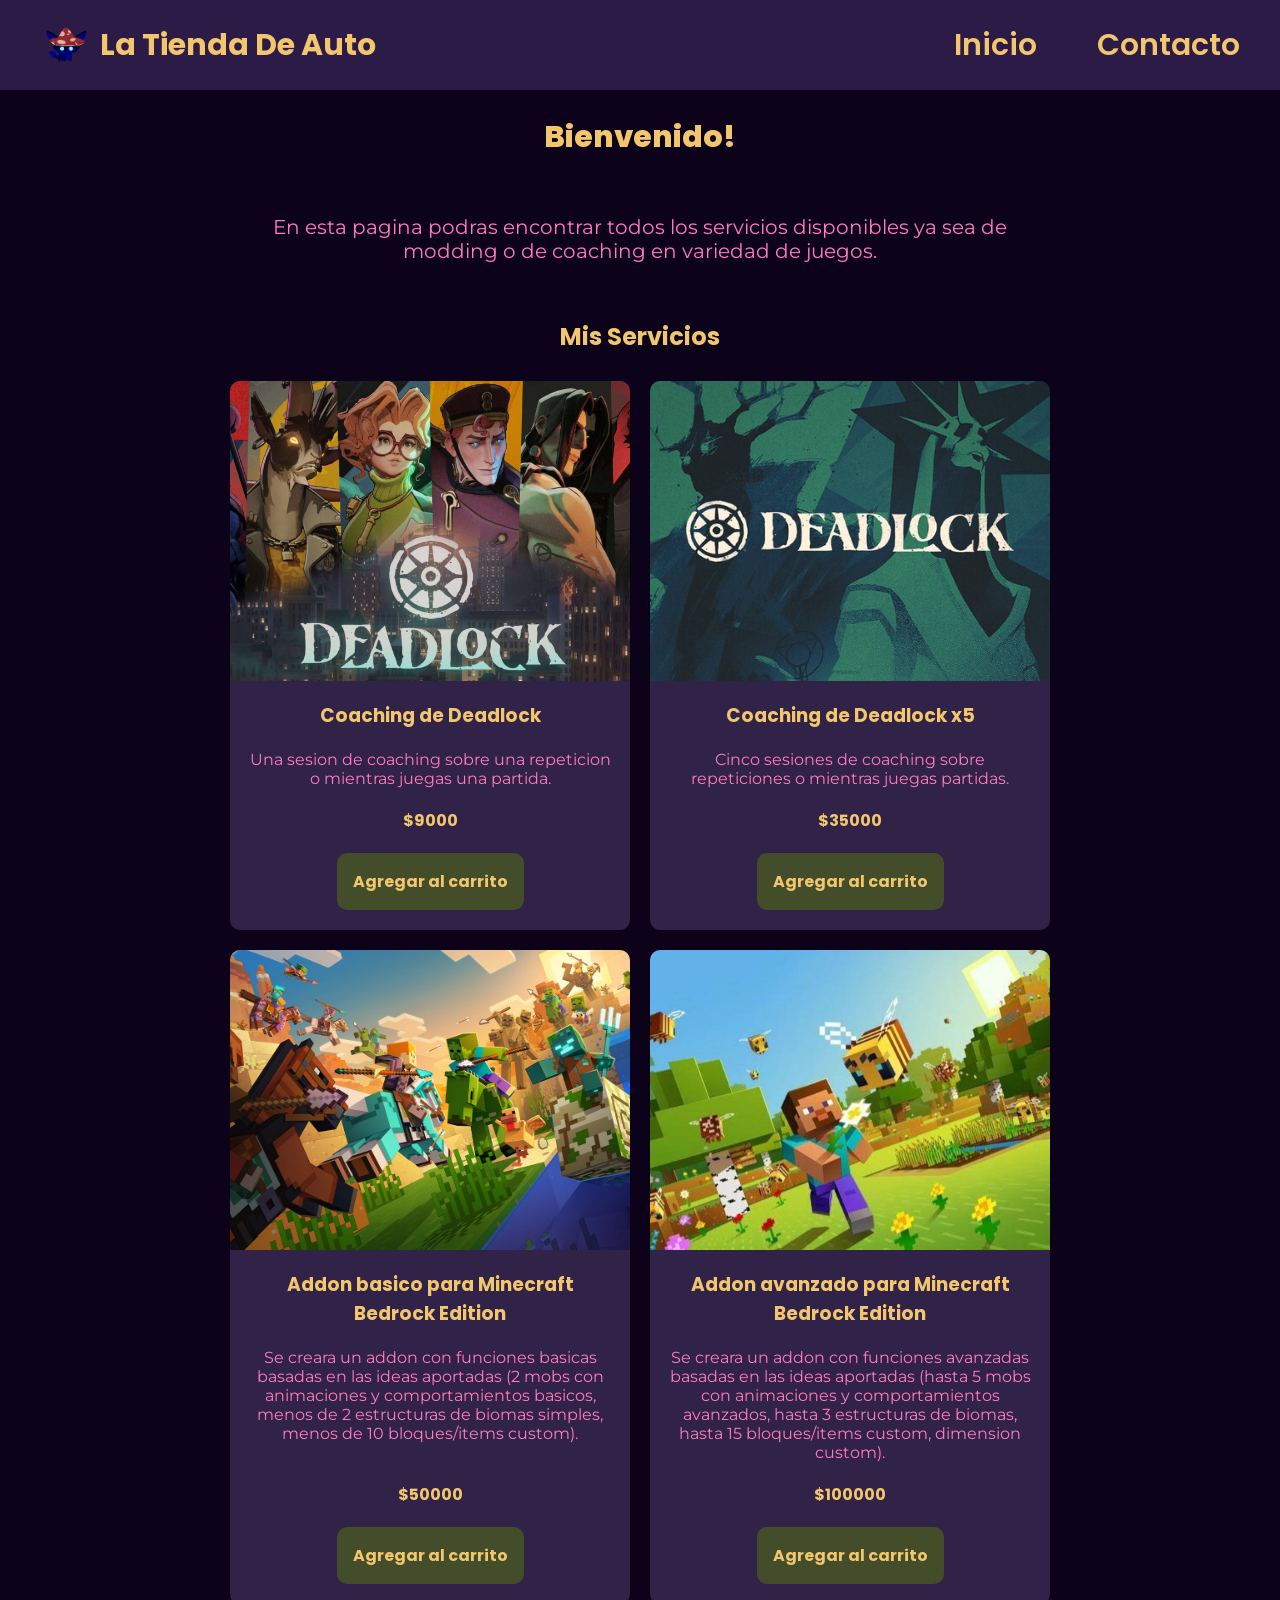
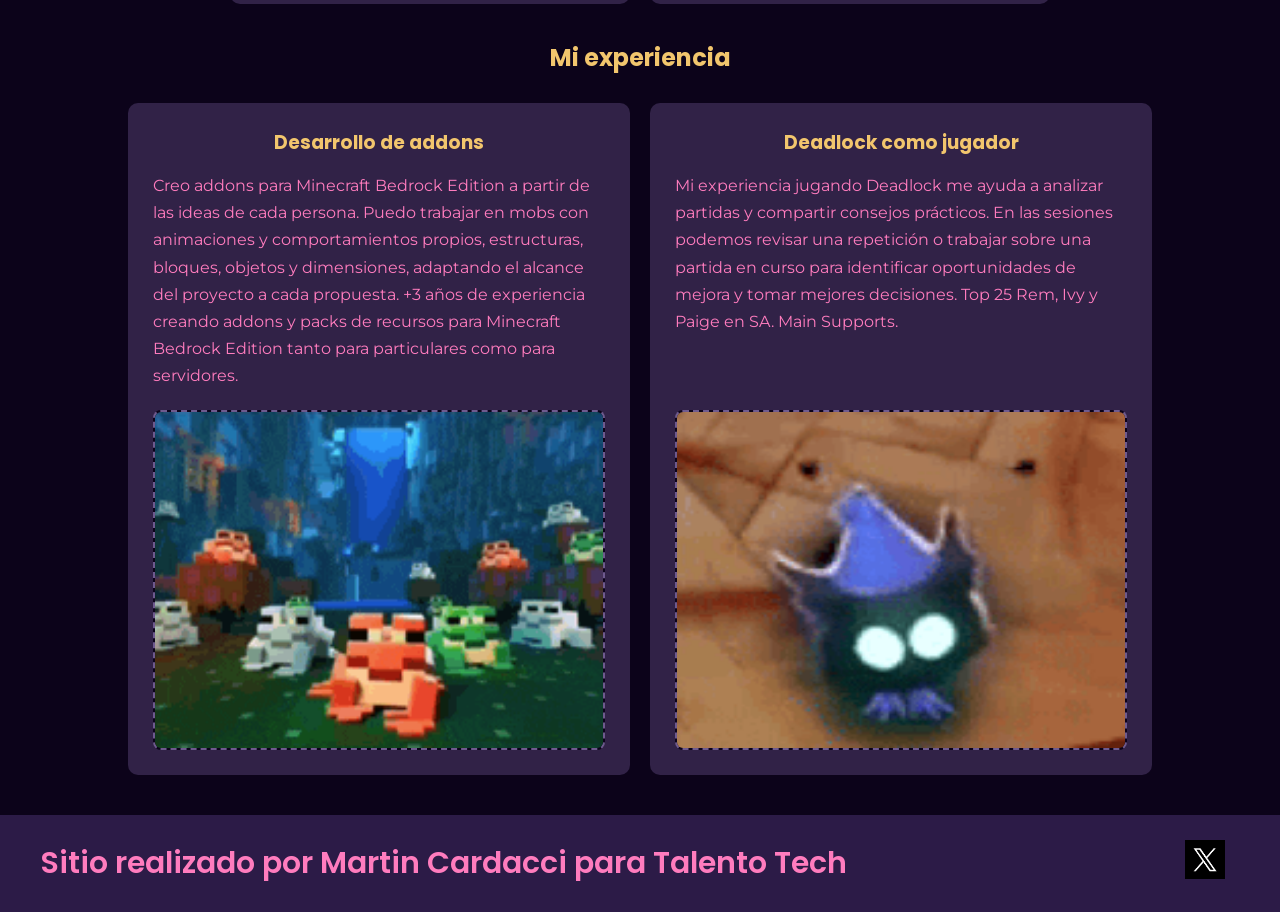
<file: index.html>
<!doctype html>
<html lang="es">
    <head>
        <meta charset="UTF-8" />
        <meta name="viewport" content="width=device-width, initial-scale=1.0" />
        <link rel="icon" type="image/png" href="./img/Logo.png" />
        <link rel="preconnect" href="https://fonts.googleapis.com" />
        <link rel="preconnect" href="https://fonts.gstatic.com" crossorigin />
        <link
            href="https://fonts.googleapis.com/css2?family=Montserrat:wght@400&family=Poppins:wght@400;600;700;800&display=swap"
            rel="stylesheet"
        />
        <link rel="stylesheet" href="./css/styles.css" />
        <title>La Pagina De Auto</title>
    </head>
    <body>
        <header>
            <div class="div-logo"><a class="logo" href="./index.html"><img class="logo-imagen" src="./img/Logo.png" alt="" />La Tienda De Auto</a></div>
            <nav class="header-nav" aria-label="Navegación principal">
                <ul>
                    <li class="text-secondary"><a href="./index.html" aria-current="page">Inicio</a></li>
                    <li class="text-secondary"><a href="./pages/contacto.html">Contacto</a></li>
                </ul>       
            </nav>
        </header>
        <main>
            <section class="inicio">
                <h1 class="text-secondary">Bienvenido!</h1>
                <p class="parrafo">
                    En esta pagina podras encontrar todos los servicios disponibles ya sea de modding o de coaching en variedad de juegos.
                </p>
            </section>
            <section class="servicios" aria-labelledby="titulo-servicios">
                <h2 class="titulo-servicios text-secondary" id="titulo-servicios">Mis Servicios</h2>
                <div class="contenedor-tarjetas">
                    <article class="card text-dark">
                        <img src="./img/Deadlock_img1.jpg" alt="Budín de limón glaseado" />
                        <h3 class="text-secondary">Coaching de Deadlock</h3>
                        <p>Una sesion de coaching sobre una repeticion o mientras juegas una partida.</p>
                        <p class="precio">$9000</p>
                        <button class="btn bg-secondary text-secondary" type="button">Agregar al carrito</button>
                    </article>
                    <article class="card text-dark">
                        <img src="./img/Deadlock_img2.jpg" alt="Croissant recién horneado" />
                        <h3 class=" text-secondary">Coaching de Deadlock x5</h3>
                        <p>Cinco sesiones de coaching sobre repeticiones o mientras juegas partidas.</p>
                        <p class="precio bg-sol text-dark">$35000</p>
                        <button class="btn bg-secondary text-secondary" type="button">Agregar al carrito</button>
                    </article>
                    <article class="card text-dark">
                        <img src="./img/Minecraft_img1.jpg" alt="Pancakes servidos" />
                        <h3 class="text-secondary">Addon basico para Minecraft Bedrock Edition</h3>
                        <p>Se creara un addon con funciones basicas basadas en las ideas aportadas (2 mobs con animaciones y comportamientos basicos, menos de 2 estructuras de biomas simples, menos de 10 bloques/items custom).</p>
                        <p class="precio">$50000</p>
                        <button class="btn bg-secondary text-secondary" type="button">Agregar al carrito</button>
                    </article>
                    <article class="card text-dark">
                        <img src="./img/Minecraft_img2.jpg" alt="Pan casero de masa madre" />
                        <h3 class="text-secondary">Addon avanzado para Minecraft Bedrock Edition</h3>
                        <p>Se creara un addon con funciones avanzadas basadas en las ideas aportadas (hasta 5 mobs con animaciones y comportamientos avanzados, hasta 3 estructuras de biomas, hasta 15 bloques/items custom, dimension custom).</p>
                        <p class="precio">$100000</p>
                        <button class="btn bg-secondary text-secondary" type="button">Agregar al carrito</button>
                    </article>
                </div>
                <section class="experiencia" aria-labelledby="titulo-experiencia">
                    <h2 class="text-secondary" id="titulo-experiencia">Mi experiencia</h2>
                    <div class="contenedor-experiencia">
                        <article class="bloque-experiencia">
                            <h3 class="text-secondary">Desarrollo de addons</h3>
                            <p>
                                Creo addons para Minecraft Bedrock Edition a partir de las ideas de cada persona.
                                Puedo trabajar en mobs con animaciones y comportamientos propios, estructuras,
                                bloques, objetos y dimensiones, adaptando el alcance del proyecto a cada propuesta. +3 años de experiencia creando addons y packs de recursos para Minecraft Bedrock Edition tanto para particulares como para servidores. 
                            </p>
                            <img class="gif-experiencia" src="./img/Mc_frog.gif" alt="MC Frog" />
                        </article>
                        <article class="bloque-experiencia">
                            <h3 class="text-secondary">Deadlock como jugador</h3>
                            <p>
                                Mi experiencia jugando Deadlock me ayuda a analizar partidas y compartir consejos
                                prácticos. En las sesiones podemos revisar una repetición o trabajar sobre una
                                partida en curso para identificar oportunidades de mejora y tomar mejores decisiones.
                                Top 25 Rem, Ivy y Paige en SA. Main Supports. 
                            </p>
                            <img class="gif-experiencia" src="./img/Rem_helper.gif" alt="Rem Helper" />
                        </article>
                    </div>
                </section>
            </section>
        </main>
        <footer>
            <p>Sitio realizado por Martin Cardacci para Talento Tech</p>
            <nav aria-label="Redes sociales">
                <ul class="footer-list">
                       <li><a href="https://x.com/Auto_Boy_3024" aria-label="X"><img src="./img/X_logo.png" alt="X" /></a></li>
                </ul>
            </nav>
        </footer>
    </body>
</html>
</file>
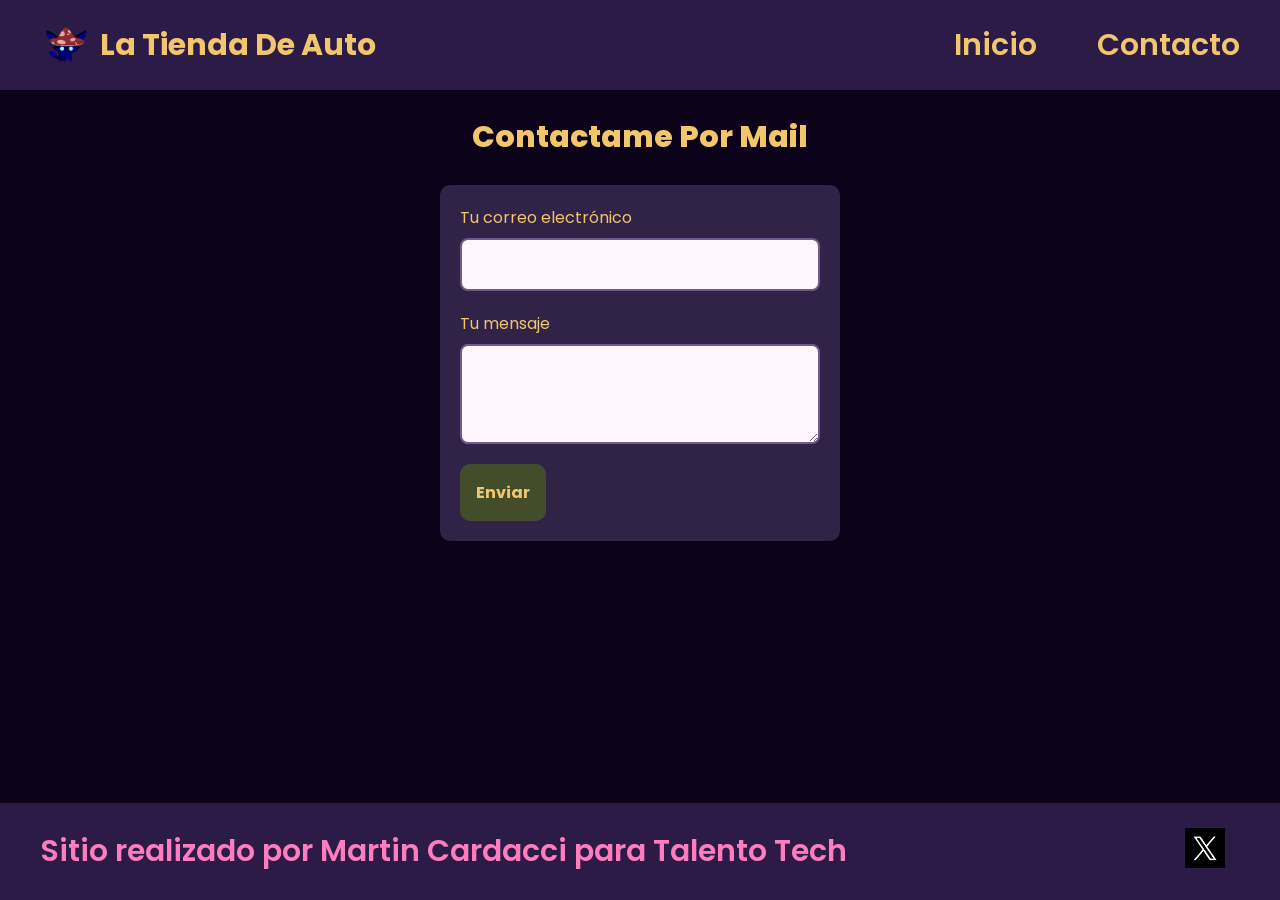
<file: pages/contacto.html>
<!doctype html>
<html lang="es">
  <head>
    <meta charset="UTF-8" />
    <meta name="viewport" content="width=device-width, initial-scale=1.0" />
    <link rel="icon" type="image/png" href="../img/Logo.png" />
    <link rel="preconnect" href="https://fonts.googleapis.com" />
    <link rel="preconnect" href="https://fonts.gstatic.com" crossorigin />
    <link
      href="https://fonts.googleapis.com/css2?family=Montserrat:wght@400&family=Poppins:wght@400;600;700;800&display=swap"
      rel="stylesheet"
    />
    <link rel="stylesheet" href="../css/styles.css" />
    <title>Contacto | Tienda</title>
  </head>
  <body>
    <header>
      <div class="div-logo"><a class="logo" href="../index.html"><img class="logo-imagen" src="../img/Logo.png" alt="" />La Tienda De Auto</a></div>
      <nav class="header-nav" aria-label="Navegación principal">
        <ul>
          <li class="text-secondary"><a href="../index.html">Inicio</a></li>
          <li class="text-secondary"><a href="./contacto.html" aria-current="page">Contacto</a></li>
        </ul>
      </nav>
    </header>
    <main>
      <section class="contacto">
        <h1 class="titulo-contacto text-secondary">Contactame Por Mail</h1>
        <form class="form-contacto" action="https://formspree.io/f/mvkzgpvy" method="POST">
          <div class="grupo-input text-secondary">
            <label for="email">Tu correo electrónico</label>
            <input id="email" type="email" name="email" autocomplete="email" required />
          </div>
          <div class="grupo-input text-secondary">
            <label for="mensaje">Tu mensaje</label>
            <textarea id="mensaje" name="message" required></textarea>
          </div>
          <button class="btn bg-secondary text-secondary" type="submit">Enviar</button>
        </form>
      </section>
    </main>
    <footer>
      <p>Sitio realizado por Martin Cardacci para Talento Tech</p>
      <nav aria-label="Redes sociales">
        <ul class="footer-list">
          <li><a href="https://x.com/Auto_Boy_3024" aria-label="X"><img src="../img/X_logo.png" alt="X" /></a></li>
        </ul>
      </nav>
    </footer>
  </body>
</html>
</file>
<file: css/styles.css>
:root {
  --color-fondo: #0c031a;
  --color-texto: #ff7cbe;
  --color-barra: #2c1b47;
  --color-tarjeta: #312247;
  --color-formulario: #8a79a8;
  --color-acento: #f2c66d;
  --color-boton: #434d2a;
  --color-texto-formulario: #2a1e35;
  --color-campo: #fff7fb;
  --color-borde: #6e5a8e;
  --fuente-principal: "Poppins", sans-serif;
  --fuente-descripciones: "Montserrat", sans-serif;
}

* {
  box-sizing: border-box;
  margin: 0;
  padding: 0;
}

html {
  font-size: 62.5%;
}

body {
  display: flex;
  min-height: 100vh;
  flex-direction: column;
  background-color: var(--color-fondo);
  color: var(--color-texto);
  font-family: var(--fuente-principal);
  font-size: 1.6rem;
}

main {
  display: flex;
  width: 80%;
  flex: 1;
  flex-direction: column;
  align-items: center;
  margin: auto;
  padding-bottom: 2rem;
}

h1 {
  margin: 3rem 0;
  font-size: 3rem;
  font-weight: 800;
  line-height: 1.15;
}

h2 {
  margin: 3rem 0;
  font-size: 2.4rem;
  font-weight: 700;
  line-height: 1.2;
  text-align: center;
}

header,
footer {
  display: flex;
  width: 100%;
  align-items: center;
  justify-content: space-between;
  background-color: var(--color-barra);
  color: var(--color-texto);
}

footer {
  padding: 1rem 4rem;
}

.div-logo {
  margin-left: 2rem;
  font-weight: bold;
}

.logo,
.header-nav a {
  padding: 2rem;
  color: inherit;
  font-family: var(--fuente-principal);
  text-decoration: none;
}

.logo {
  display: flex;
  align-items: center;
  gap: 1rem;
  color: var(--color-acento);
  font-size: 3rem;
}

.logo-imagen {
  width: 5rem;
  height: 5rem;
  object-fit: cover;
}

.header-nav {
  margin-right: 2rem;
}

.header-nav a,
footer p {
  font-size: 3rem;
  font-weight: 600;
}

.header-nav a {
  display: inline-block;
}

.header-nav ul,
.footer-list {
  display: flex;
  gap: 2rem;
  list-style: none;
}

.footer-list li {
  padding: 1rem;
}

.footer-list img {
  width: 5rem;
  height: 5rem;
  padding: 0.5rem;
  object-fit: contain;
}

.bg-secondary {
  background-color: var(--color-boton);
}

.text-dark {
  color: var(--color-texto);
}

.text-secondary {
  color: var(--color-acento);
}

.inicio {
  display: flex;
  flex-wrap: wrap;
  align-items: center;
  justify-content: center;
}

.inicio h1 {
  width: 100%;
  text-align: center;
}

.parrafo {
  width: 80%;
  padding: 3rem;
  font-family: var(--fuente-descripciones);
  font-size: 2rem;
  text-align: center;
}

.servicios {
  width: 100%;
}

.contenedor-tarjetas {
  display: flex;
  flex-wrap: wrap;
  justify-content: center;
  gap: 2rem;
}

.card {
  display: flex;
  width: 40rem;
  flex-direction: column;
  align-items: center;
  gap: 2rem;
  overflow: hidden;
  padding-bottom: 2rem;
  border-radius: 1rem;
  background-color: var(--color-tarjeta);
}

.card img {
  width: 100%;
  height: 30rem;
  object-fit: cover;
}

.card h3,
.card p {
  padding: 0 1.5rem;
  text-align: center;
}

.card p:not(.precio) {
  font-family: var(--fuente-descripciones);
}

.card .precio {
  margin-top: auto;
  color: var(--color-acento);
  font-weight: 700;
}

.experiencia {
  margin: 4rem auto 2rem;
}

.contenedor-experiencia {
  display: flex;
  flex-wrap: wrap;
  justify-content: center;
  gap: 2rem;
}

.bloque-experiencia {
  display: flex;
  flex: 1 1 30rem;
  flex-direction: column;
  padding: 2.5rem;
  border-radius: 1rem;
  background-color: var(--color-tarjeta);
}

.bloque-experiencia h3 {
  margin-bottom: 1.5rem;
  text-align: center;
}

.bloque-experiencia p {
  flex: 1;
  font-family: var(--fuente-descripciones);
  line-height: 1.7;
}

.gif-experiencia {
  display: block;
  width: 100%;
  height: 34rem;
  margin-top: 2rem;
  border: 2px dashed var(--color-borde);
  border-radius: 0.8rem;
  background-color: var(--color-fondo);
  object-fit: fill;
}

.btn {
  padding: 1.6rem;
  border: 0;
  border-radius: 1rem;
  cursor: pointer;
  font-family: inherit;
  font-size: 1.6rem;
  font-weight: bold;
}

.btn:hover {
  filter: brightness(0.94);
}

.btn:focus-visible,
a:focus-visible,
input:focus-visible,
textarea:focus-visible {
  outline: 3px solid #fff;
  outline-offset: 3px;
}

.contacto {
  display: flex;
  width: 100%;
  flex-direction: column;
  align-items: center;
}

.form-contacto {
  width: 100%;
  max-width: 40rem;
  padding: 2rem;
  border-radius: 1rem;
  background-color: var(--color-tarjeta);
  color: var(--color-texto);
  font-size: 1.6rem;
}

.grupo-input {
  display: flex;
  flex-direction: column;
  gap: 0.8rem;
  margin-bottom: 2rem;
}

.grupo-input input,
.grupo-input textarea {
  width: 100%;
  padding: 1.2rem;
  border: 2px solid var(--color-borde);
  border-radius: 0.8rem;
  outline: none;
  background-color: var(--color-campo);
  color: var(--color-texto-formulario);
  font: inherit;
}

.grupo-input textarea {
  min-height: 10rem;
  resize: vertical;
}

@media (max-width: 600px) {
  header,
  footer {
    flex-direction: column;
  }

  .header-nav,
  .div-logo {
    margin: 0;
  }

  main {
    width: 92%;
  }

  .logo,
  .header-nav a {
    padding: 1rem;
  }

  .parrafo {
    width: 100%;
    padding: 1rem;
  }

  .card {
    width: min(100%, 40rem);
  }

  footer {
    gap: 0.5rem;
    padding: 1rem;
    text-align: center;
  }
}
</file>
